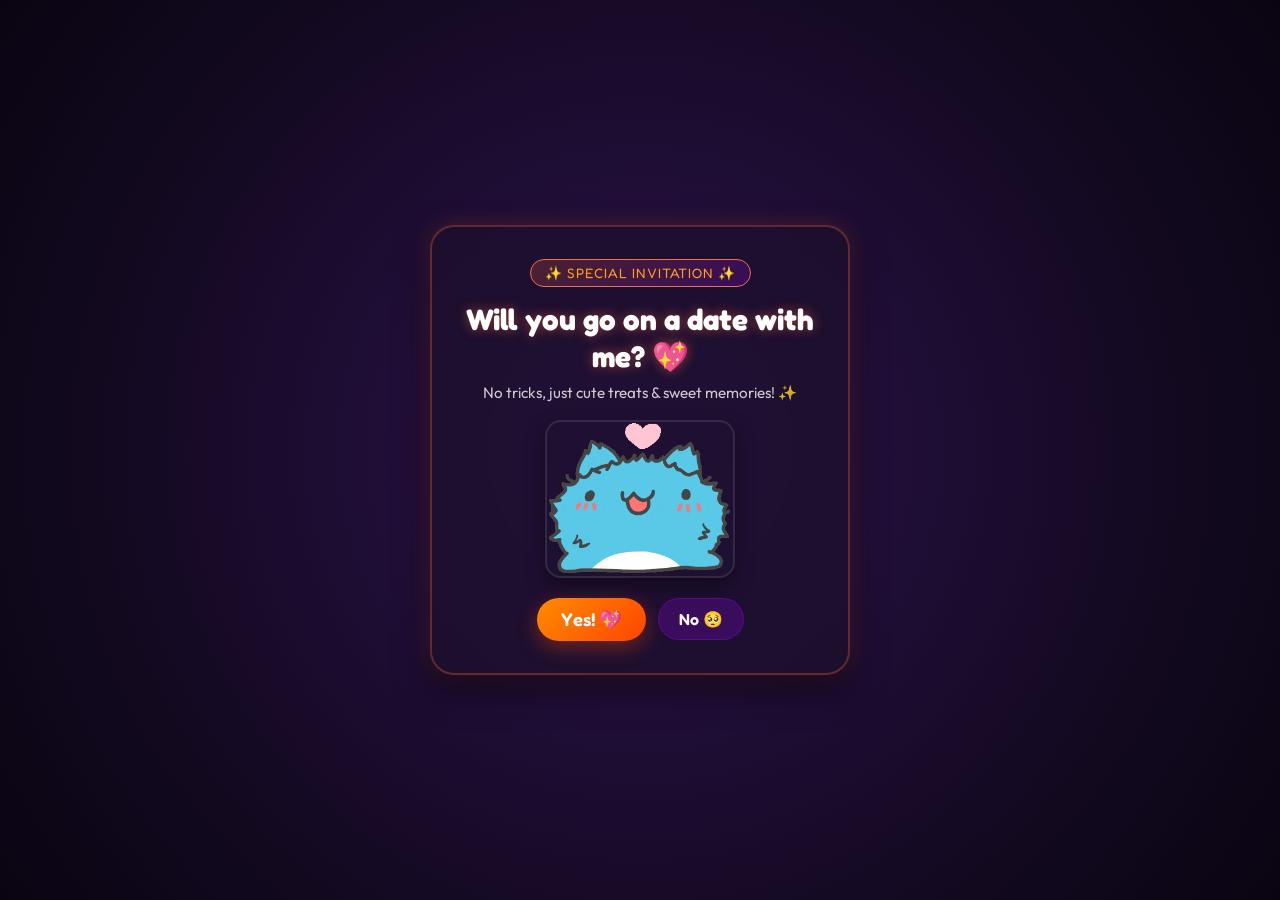
<file: index.html>
<!DOCTYPE html>
<html lang="en">
<head>
    <meta charset="UTF-8">
    <meta name="viewport" content="width=device-width, initial-scale=1.0">
    <title>Will You Go On A Date With Me? 💖</title>
    <link rel="preconnect" href="https://fonts.googleapis.com">
    <link rel="preconnect" href="https://fonts.gstatic.com" crossorigin>
    <link href="https://fonts.googleapis.com/css2?family=Fredoka:wght@400;600;700&family=Outfit:wght@400;600;800&display=swap" rel="stylesheet">
    <link rel="stylesheet" href="styles.css">
    <!-- Created with ❤️ by You -->
</head>
<body>
    <div class="spooky-bg">
        <span class="float-emoji" style="--i:1; --left:10%;">✨</span>
        <span class="float-emoji" style="--i:3; --left:25%;">💖</span>
        <span class="float-emoji" style="--i:2; --left:45%;">🍬</span>
        <span class="float-emoji" style="--i:4; --left:65%;">⭐</span>
        <span class="float-emoji" style="--i:1.5; --left:85%;">✨</span>
        <span class="float-emoji" style="--i:2.5; --left:92%;">🎈</span>
    </div>

    <div class="container glass-card">
        <div class="header-badge">✨ Special Invitation ✨</div>
        <h1 class="title">Will you go on a date with me? 💖</h1>
        <p class="subtitle">No tricks, just cute treats & sweet memories! ✨</p>

        <div class="gif_container">
            <img id="main-gif" src="spooky_cute.gif" alt="Cute Begging Bear with Heart">
        </div>

        <div class="buttons">
            <button id="yes-btn" class="yes-button" onclick="handleYesClick()">Yes! 💖</button>
            <button id="no-btn" class="no-button" onclick="handleNoClick()">No 🥺</button>
        </div>
    </div>

    <script src="script.js"></script>
</body>
</html>
</file>
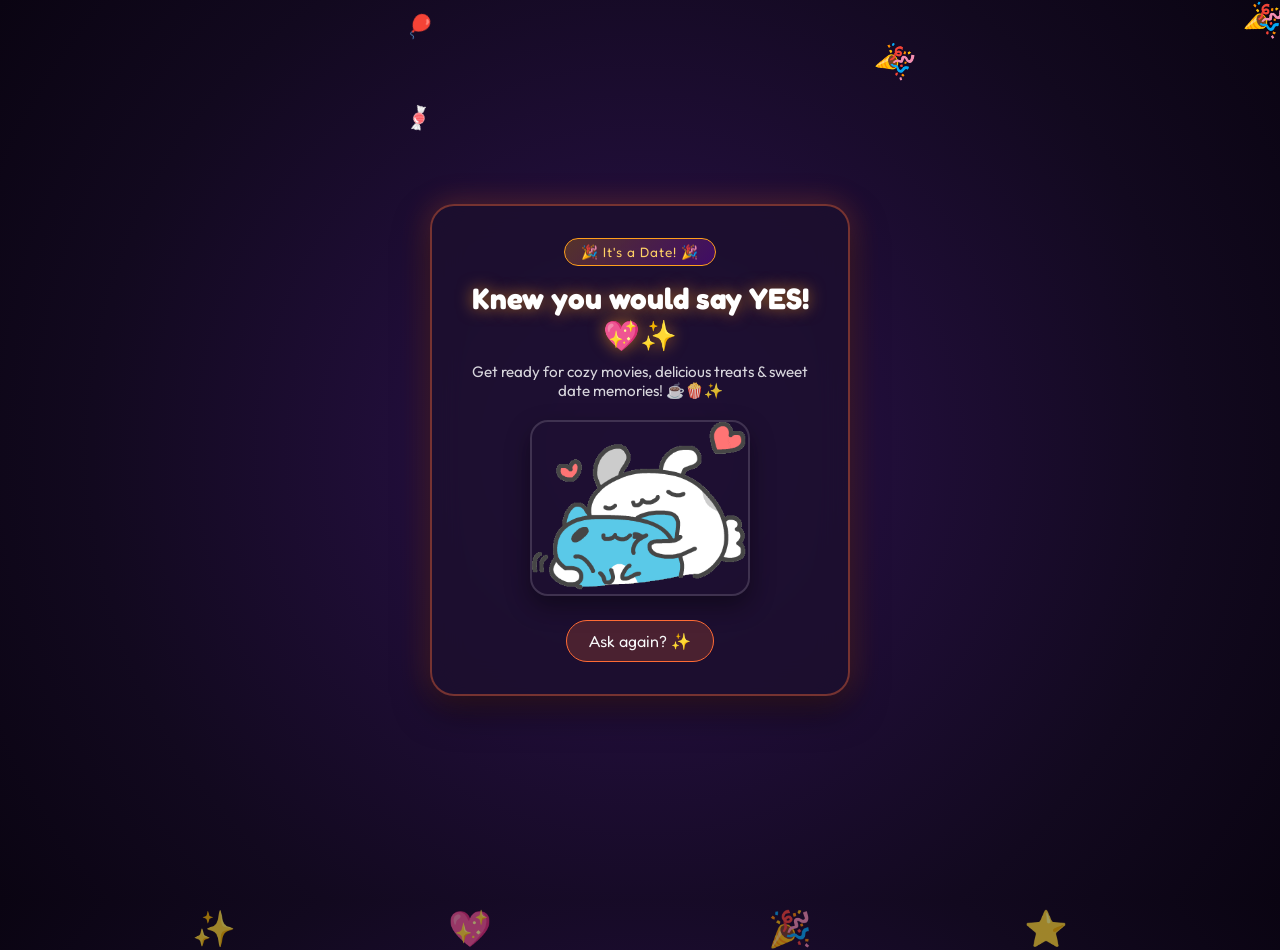
<file: yes_page.html>
<!DOCTYPE html>
<html lang="en">
<head>
    <meta charset="UTF-8">
    <meta name="viewport" content="width=device-width, initial-scale=1.0">
    <title>Yay! Date Accepted! 💖✨</title>
    <link rel="preconnect" href="https://fonts.googleapis.com">
    <link rel="preconnect" href="https://fonts.gstatic.com" crossorigin>
    <link href="https://fonts.googleapis.com/css2?family=Fredoka:wght@400;600;700&family=Outfit:wght@400;600;800&display=swap" rel="stylesheet">
    <link rel="stylesheet" href="./yes_style.css">
    <!-- Created with ❤️ by You -->
</head>
<body>
    <canvas id="confetti-canvas"></canvas>

    <div class="spooky-bg">
        <span class="float-emoji" style="--i:1; --left:15%;">✨</span>
        <span class="float-emoji" style="--i:2.5; --left:35%;">💖</span>
        <span class="float-emoji" style="--i:1.8; --left:60%;">🎉</span>
        <span class="float-emoji" style="--i:3; --left:80%;">⭐</span>
    </div>

    <div class="container glass-card">
        <div class="celebrate-badge">🎉 It's a Date! 🎉</div>
        <h1 class="header_text">Knew you would say YES! 💖✨</h1>
        <p class="sub_text">Get ready for cozy movies, delicious treats & sweet date memories! ☕🍿✨</p>
        
        <div class="gif_container">
            <img src="yes_hug.gif" alt="Cute Hugging Bears Celebration">
        </div>

        <div class="action-box">
            <a href="index.html" class="back-btn"> Ask again? ✨</a>
        </div>
    </div>

    <!-- High-Performance Smooth Confetti Script -->
    <script>
        const canvas = document.getElementById('confetti-canvas');
        const ctx = canvas.getContext('2d');
        
        let width = canvas.width = window.innerWidth;
        let height = canvas.height = window.innerHeight;

        const emojis = ['✨', '💖', '🎉', '🍬', '⭐', '🎈'];
        const particles = [];

        for (let i = 0; i < 30; i++) {
            particles.push({
                x: Math.random() * width,
                y: Math.random() * height - height,
                text: emojis[Math.floor(Math.random() * emojis.length)],
                size: Math.floor(Math.random() * 14 + 20),
                speedY: Math.random() * 2.2 + 1.2,
                speedX: Math.random() * 1.4 - 0.7,
                rotation: Math.random() * 360,
                rotSpeed: Math.random() * 2 - 1
            });
        }

        let lastTime = performance.now();
        function animate(now) {
            const dt = Math.min((now - lastTime) / 16.67, 2);
            lastTime = now;

            ctx.clearRect(0, 0, width, height);

            for (let i = 0; i < particles.length; i++) {
                const p = particles[i];
                ctx.save();
                ctx.translate(p.x, p.y);
                ctx.rotate(p.rotation * Math.PI / 180);
                ctx.font = p.size + 'px sans-serif';
                ctx.textAlign = 'center';
                ctx.textBaseline = 'middle';
                ctx.fillText(p.text, 0, 0);
                ctx.restore();

                p.y += p.speedY * dt;
                p.x += p.speedX * dt;
                p.rotation += p.rotSpeed * dt;

                if (p.y > height + 40) {
                    p.y = -40;
                    p.x = Math.random() * width;
                }
            }
            requestAnimationFrame(animate);
        }
        requestAnimationFrame(animate);

        let resizeTimeout;
        window.addEventListener('resize', () => {
            clearTimeout(resizeTimeout);
            resizeTimeout = setTimeout(() => {
                width = canvas.width = window.innerWidth;
                height = canvas.height = window.innerHeight;
            }, 100);
        });
    </script>
</body>
</html>
</file>
<file: styles.css>
:root {
    --bg-dark: #130a1e;
    --card-bg: rgba(28, 16, 45, 0.75);
    --pumpkin-orange: #ff6b35;
    --pumpkin-glow: #ff9f1c;
    --spooky-purple: #7209b7;
    --ghost-white: #f8f9fa;
    --danger-red: #e63946;
    --success-green: #2a9d8f;
    --font-heading: 'Fredoka', cursive, sans-serif;
    --font-body: 'Outfit', sans-serif;
}

* {
    box-sizing: border-box;
    margin: 0;
    padding: 0;
}

body {
    display: flex;
    justify-content: center;
    align-items: center;
    min-height: 100vh;
    background: radial-gradient(circle at center, #2c124d 0%, #12091f 70%, #0a0412 100%);
    font-family: var(--font-body);
    color: var(--ghost-white);
    overflow-x: hidden;
    position: relative;
    padding: 20px;
}

/* Floating Spooky Background */
.spooky-bg {
    position: absolute;
    top: 0;
    left: 0;
    width: 100%;
    height: 100%;
    pointer-events: none;
    overflow: hidden;
    z-index: 1;
}

.float-emoji {
    position: absolute;
    bottom: -50px;
    left: var(--left);
    font-size: 2.2rem;
    opacity: 0.6;
    will-change: transform;
    transform: translate3d(0, 0, 0);
    backface-visibility: hidden;
    animation: floatUp calc(6s * var(--i)) infinite linear;
}

@keyframes floatUp {
    0% {
        transform: translate3d(0, 0, 0) rotate(0deg);
        opacity: 0.2;
    }
    50% {
        opacity: 0.8;
    }
    100% {
        transform: translate3d(0, -115vh, 0) rotate(360deg);
        opacity: 0;
    }
}

/* Container Glassmorphism */
.container {
    position: relative;
    z-index: 10;
    text-align: center;
    background: var(--card-bg);
    backdrop-filter: blur(16px);
    -webkit-backdrop-filter: blur(16px);
    border: 2px solid rgba(255, 107, 53, 0.3);
    border-radius: 24px;
    padding: 32px 24px;
    max-width: 420px;
    width: 100%;
    box-shadow: 0 15px 35px rgba(0, 0, 0, 0.5), 0 0 25px rgba(255, 107, 53, 0.2);
    transition: transform 0.3s ease, box-shadow 0.3s ease;
    margin: 0 auto;
}

.container:hover {
    box-shadow: 0 20px 40px rgba(0, 0, 0, 0.6), 0 0 35px rgba(255, 107, 53, 0.3);
}

.header-badge {
    display: inline-block;
    background: linear-gradient(135deg, rgba(255, 107, 53, 0.2), rgba(114, 9, 183, 0.3));
    border: 1px solid var(--pumpkin-orange);
    color: var(--pumpkin-glow);
    font-family: var(--font-heading);
    font-size: 0.85rem;
    padding: 5px 14px;
    border-radius: 20px;
    margin-bottom: 14px;
    text-transform: uppercase;
    letter-spacing: 1px;
}

h1.title {
    font-family: var(--font-heading);
    font-size: 1.85rem;
    font-weight: 700;
    color: #ffffff;
    text-shadow: 0 0 12px rgba(255, 107, 53, 0.5);
    margin-bottom: 8px;
    line-height: 1.25;
}

.subtitle {
    font-size: 0.95rem;
    color: rgba(248, 249, 250, 0.8);
    margin-bottom: 18px;
}

/* GIF Container */
.gif_container {
    margin: 16px 0;
    display: flex;
    justify-content: center;
}

.gif_container img {
    max-width: 190px;
    height: auto;
    border-radius: 16px;
    box-shadow: 0 8px 20px rgba(0, 0, 0, 0.4);
    border: 2px solid rgba(255, 255, 255, 0.1);
    transition: transform 0.3s ease;
}

.gif_container img:hover {
    transform: scale(1.04) rotate(1deg);
}

/* Buttons */
.buttons {
    margin-top: 20px;
    display: flex;
    justify-content: center;
    align-items: center;
    gap: 12px;
    flex-wrap: wrap;
}

.yes-button {
    font-family: var(--font-heading);
    font-size: 1.15rem;
    font-weight: 600;
    padding: 10px 24px;
    background: linear-gradient(135deg, #ff8c00, #ff4500);
    color: white;
    border: none;
    border-radius: 50px;
    cursor: pointer;
    box-shadow: 0 6px 20px rgba(255, 69, 0, 0.4);
    transition: font-size 0.25s cubic-bezier(0.175, 0.885, 0.32, 1.275), padding 0.25s ease, transform 0.25s ease, background 0.25s ease;
    max-width: 100%;
}

.yes-button:hover {
    transform: translateY(-3px) scale(1.05);
    box-shadow: 0 10px 28px rgba(255, 69, 0, 0.6);
    background: linear-gradient(135deg, #ffa500, #ff5722);
}

.no-button {
    font-family: var(--font-heading);
    font-size: 1.0rem;
    font-weight: 600;
    padding: 10px 20px;
    background: rgba(114, 9, 183, 0.35);
    border: 1px solid rgba(114, 9, 183, 0.6);
    color: var(--ghost-white);
    border-radius: 50px;
    cursor: pointer;
    backdrop-filter: blur(5px);
    transition: all 0.2s ease;
}

.no-button:hover {
    background: rgba(114, 9, 183, 0.6);
    border-color: var(--spooky-purple);
}

/* Animations */
.shake-anim {
    animation: shake 0.4s ease-in-out;
}

@keyframes shake {
    0%, 100% { transform: translateX(0); }
    20% { transform: translateX(-8px) rotate(-3deg); }
    40% { transform: translateX(8px) rotate(3deg); }
    60% { transform: translateX(-5px) rotate(-1deg); }
    80% { transform: translateX(5px) rotate(1deg); }
}

@media (max-width: 480px) {
    h1.title {
        font-size: 1.55rem;
    }
    .container {
        padding: 24px 18px;
        border-radius: 20px;
    }
    .gif_container img {
        max-width: 160px;
    }
}
</file>
<file: yes_style.css>
:root {
    --card-bg: rgba(28, 16, 45, 0.8);
    --pumpkin-orange: #ff6b35;
    --pumpkin-glow: #ff9f1c;
    --spooky-purple: #7209b7;
    --ghost-white: #f8f9fa;
    --font-heading: 'Fredoka', cursive, sans-serif;
    --font-body: 'Outfit', sans-serif;
}

* {
    box-sizing: border-box;
    margin: 0;
    padding: 0;
}

body {
    display: flex;
    justify-content: center;
    align-items: center;
    min-height: 100vh;
    background: radial-gradient(circle at center, #2c124d 0%, #12091f 70%, #0a0412 100%);
    font-family: var(--font-body);
    color: var(--ghost-white);
    overflow: hidden;
    position: relative;
    padding: 20px;
}

#confetti-canvas {
    position: absolute;
    top: 0;
    left: 0;
    width: 100%;
    height: 100%;
    pointer-events: none;
    z-index: 5;
}

.spooky-bg {
    position: absolute;
    top: 0;
    left: 0;
    width: 100%;
    height: 100%;
    pointer-events: none;
    z-index: 1;
}

.float-emoji {
    position: absolute;
    bottom: -50px;
    left: var(--left);
    font-size: 2.2rem;
    opacity: 0.6;
    will-change: transform;
    transform: translate3d(0, 0, 0);
    backface-visibility: hidden;
    animation: floatUp calc(6s * var(--i)) infinite linear;
}

@keyframes floatUp {
    0% { transform: translate3d(0, 0, 0) rotate(0deg); opacity: 0.2; }
    50% { opacity: 0.8; }
    100% { transform: translate3d(0, -115vh, 0) rotate(360deg); opacity: 0; }
}

.container {
    position: relative;
    z-index: 10;
    text-align: center;
    background: var(--card-bg);
    backdrop-filter: blur(16px);
    -webkit-backdrop-filter: blur(16px);
    border: 2px solid rgba(255, 107, 53, 0.4);
    border-radius: 24px;
    padding: 32px 24px;
    max-width: 420px;
    width: 100%;
    box-shadow: 0 15px 35px rgba(0, 0, 0, 0.5), 0 0 30px rgba(255, 107, 53, 0.3);
    animation: popIn 0.5s cubic-bezier(0.175, 0.885, 0.32, 1.275);
    margin: 0 auto;
}

@keyframes popIn {
    0% { transform: scale(0.8); opacity: 0; }
    100% { transform: scale(1); opacity: 1; }
}

.celebrate-badge {
    display: inline-block;
    background: linear-gradient(135deg, rgba(255, 159, 28, 0.25), rgba(114, 9, 183, 0.4));
    border: 1px solid var(--pumpkin-glow);
    color: #ffd166;
    font-family: var(--font-heading);
    font-size: 0.85rem;
    padding: 5px 16px;
    border-radius: 20px;
    margin-bottom: 14px;
    letter-spacing: 1px;
}

.header_text {
    font-family: var(--font-heading);
    font-size: 1.85rem;
    font-weight: 700;
    color: #ffffff;
    text-shadow: 0 0 16px rgba(255, 159, 28, 0.6);
    margin-bottom: 8px;
    line-height: 1.25;
}

.sub_text {
    font-size: 0.95rem;
    color: rgba(248, 249, 250, 0.85);
    margin-bottom: 20px;
}

.gif_container img {
    width: 100%;
    max-width: 220px;
    height: auto;
    border-radius: 18px;
    box-shadow: 0 10px 25px rgba(0, 0, 0, 0.4);
    border: 2px solid rgba(255, 255, 255, 0.15);
}

.action-box {
    margin-top: 20px;
}

.back-btn {
    display: inline-block;
    font-family: var(--font-heading);
    font-size: 1.0rem;
    padding: 10px 22px;
    background: rgba(255, 107, 53, 0.2);
    border: 1px solid var(--pumpkin-orange);
    color: var(--ghost-white);
    border-radius: 30px;
    text-decoration: none;
    transition: all 0.2s ease;
}

.back-btn:hover {
    background: var(--pumpkin-orange);
    transform: translateY(-2px);
    box-shadow: 0 6px 15px rgba(255, 107, 53, 0.4);
}
</file>
